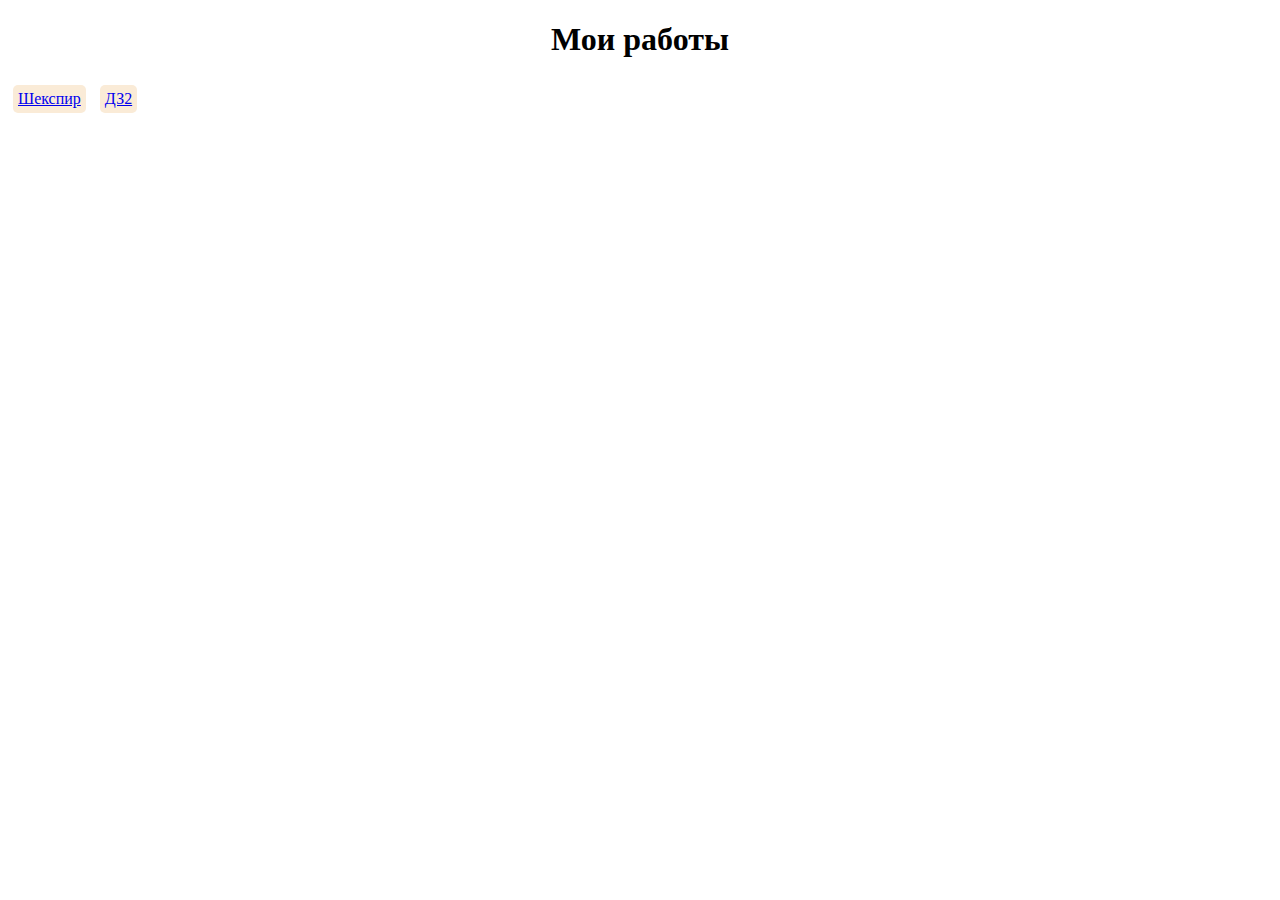
<file: index.html>
<!DOCTYPE html>
<html lang="en">
<head>
    <meta charset="UTF-8">
    <meta http-equiv="X-UA-Compatible" content="IE=edge">
    <meta name="viewport" content="width=device-width, initial-scale=1.0">
    <link rel="stylesheet" href="style.css">
    <title>Document</title>
    <style>
        h1{
            text-align: center;
        }
        a{
            display: inline-block;
            padding: 5px;
            background-color: antiquewhite;
            border-radius: 5px;
            margin: 5px;
        }
    </style>
</head>
<body>
    <h1> Мои работы</h1>
    <a href="/shekspir.html">Шекспир</a>
    <a href="/index.html">ДЗ2</a>
</body>
</html>
</file>
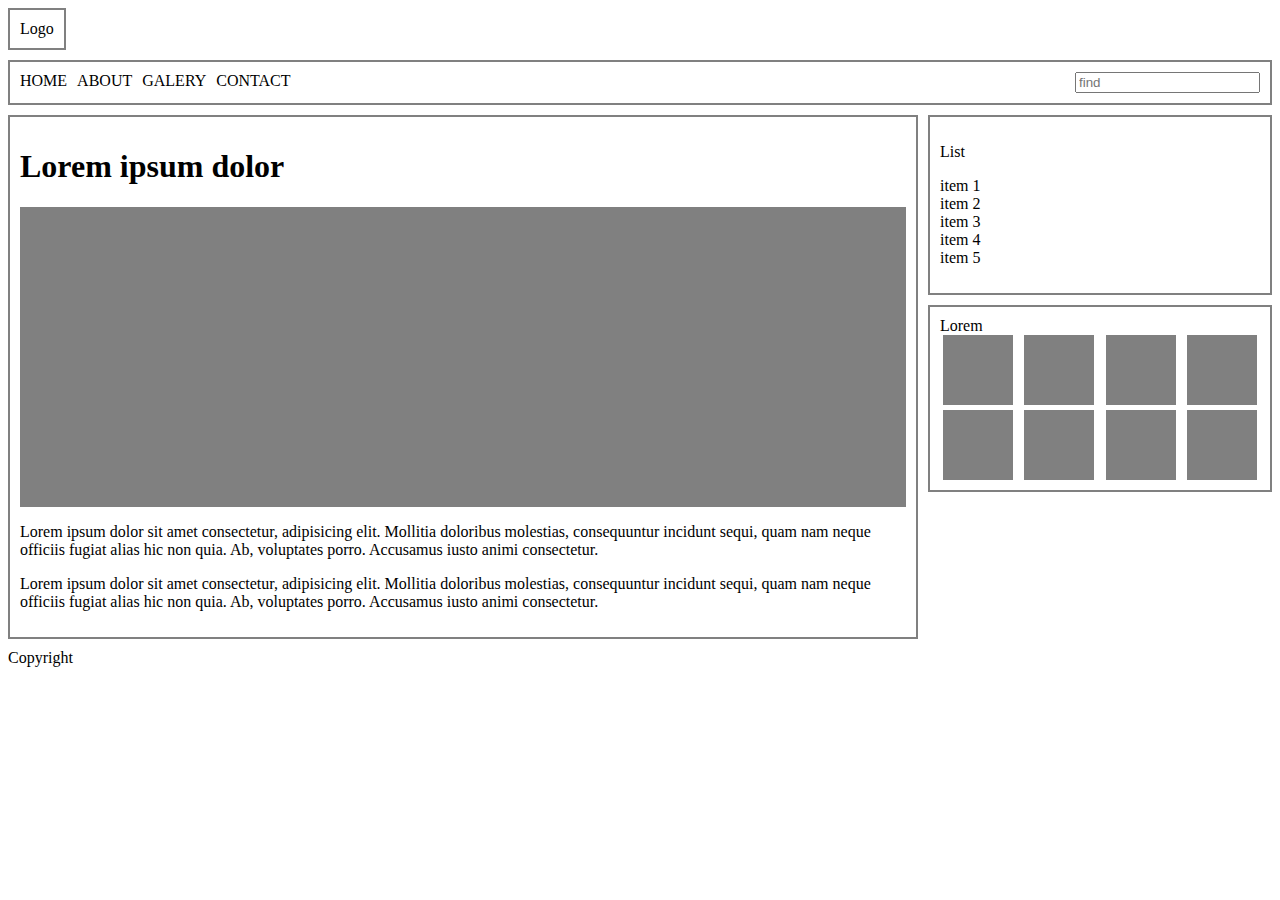
<file: adap.prac/index.html>
<!DOCTYPE html>
<html lang="en">
<head>
  <meta charset="UTF-8">
  <meta http-equiv="X-UA-Compatible" content="IE=edge">
  <meta name="viewport" content="width=device-width, initial-scale=1.0">
  <title>Document</title>
  <style>
    .container {
      max-width: 1280px;
      margin: 0 auto;    
    }
    .logo, nav, main, aside {
      border: 2px gray solid;
      padding: 10px;
    }
    .flex {
      display: flex;
    }
    aside .img {
      width: 70px;
      height: 70px;
    }
    aside>.flex {
      gap: 5px;
      flex-wrap: wrap;
      justify-content: space-around
    }
    .img {
      height: 300px;
      background-color: gray;
    }
    .jcsb {
      justify-content: space-between;
    }
    .aife {
      align-items: flex-end;
    }
    a {
      text-transform: uppercase;
      text-decoration: none;
      color: black;
    }
    nav {
      margin: 10px 0;
      gap: 10px;
    }
    nav input {
      margin-left: auto;
    }
    footer {
      margin-top: 10px;
    }
    aside {
      margin-bottom: 10px;
      margin-left: 10px;
      width: 320px;
    }
    ul {
      padding: 0;
      list-style: none;
    }
    .topfind{
        display: none;
    }

    @media screen and (max-width:1024px) {
            .topfind{
            display: inline;
        }
        .navfind{
                display: none;
            }
        aside{
                width: 160px;
            }
        img{
            height: 200px;
        }
    }
    @media screen and (max-width:768px){
        .list{
            display: none;
        }
        .content{
            flex-direction: column;
        }
        aside{
            width: 100%;
            margin: 10px 0;
            box-sizing: border-box;
        }

        .aife{
            align-items: flex-start;
        }

        .hide{
            display: none;
        }
        aside>.flex {
      flex-wrap: wrap;
    }
    }
  </style>
</head>
<body>
  <div class="container">
    <header>
      <div class="flex jcsb aife">
        <div class="logo">Logo</div>
        <input type="text" placeholder="find" class="topfind"/>
      </div>
      <nav class="flex">
        <a href="#">home</a>
        <a href="#">about</a>
        <a href="#">galery</a>
        <a href="#">contact</a>
        <input type="text" placeholder="find" class="navfind"/>
      </nav>
    </header>
    <div class="flex content">
      <main>
        <h1>Lorem ipsum dolor</h1>
        <div class="img"></div>
        <p>Lorem ipsum dolor sit amet consectetur, adipisicing elit. Mollitia doloribus molestias, consequuntur incidunt sequi, quam nam neque officiis fugiat alias hic non quia. Ab, voluptates porro. Accusamus iusto animi consectetur.</p>
        <p>Lorem ipsum dolor sit amet consectetur, adipisicing elit. Mollitia doloribus molestias, consequuntur incidunt sequi, quam nam neque officiis fugiat alias hic non quia. Ab, voluptates porro. Accusamus iusto animi consectetur.</p>
      </main>
      <div>
        <aside class="list">
          <p>List</p>
          <ul>
            <li>item 1</li>
            <li>item 2</li>
            <li>item 3</li>
            <li>item 4</li>
            <li>item 5</li>
          </ul>
        </aside>
        <aside>
          Lorem
          <div class="flex">
            <div class="img"></div>
            <div class="img"></div>
            <div class="img"></div>
            <div class="img hide"></div>
            <div class="img"></div>
            <div class="img"></div>
            <div class="img"></div>
            <div class="img hide"></div>
          </div>
        </aside>
      </div>
    </div>
    <footer>Copyright</footer>
  </div>
</body>
</html>
</file>
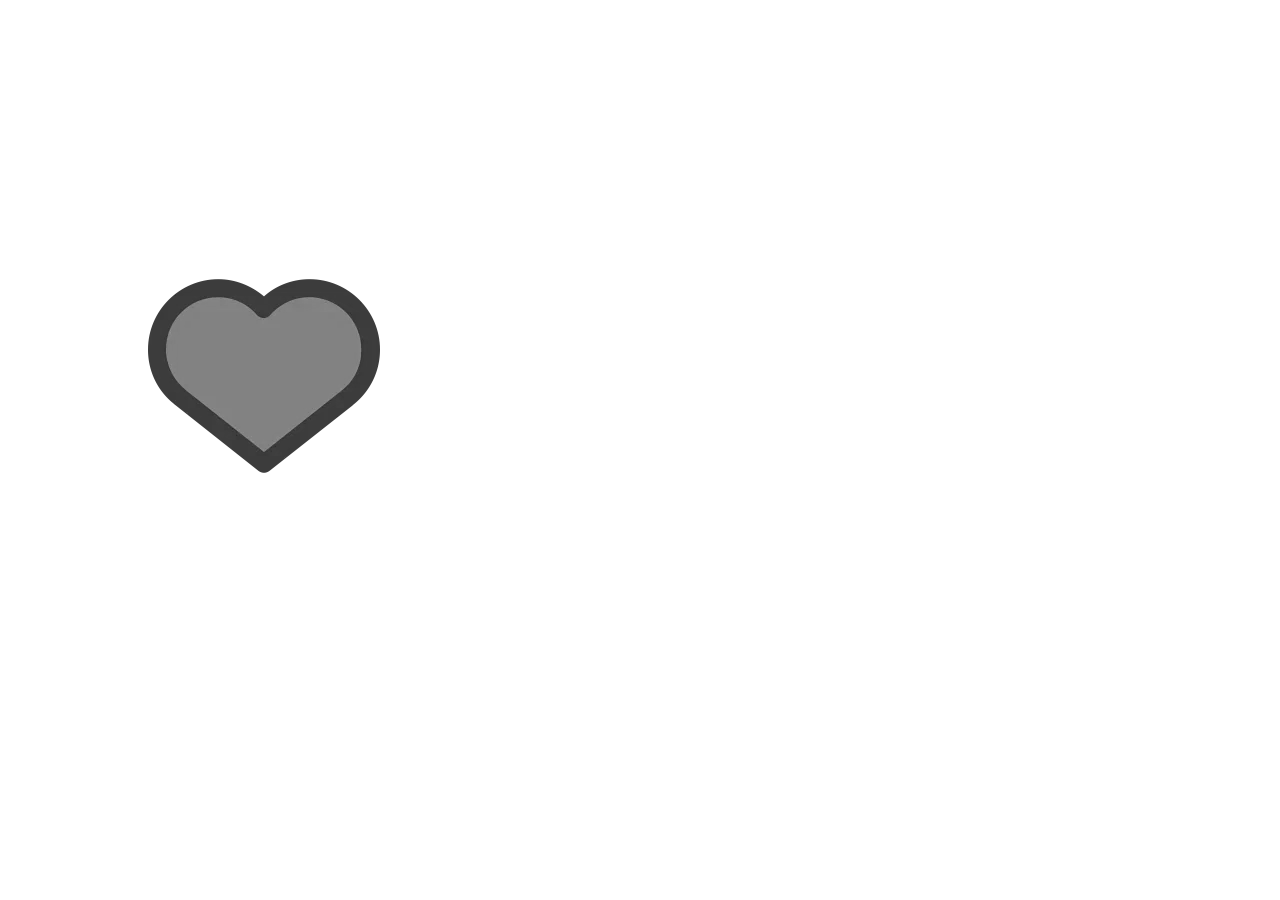
<file: ani/index.html>
<!DOCTYPE html>
<html lang="en">
<head>
    <meta charset="UTF-8">
    <meta http-equiv="X-UA-Compatible" content="IE=edge">
    <meta name="viewport" content="width=device-width, initial-scale=1.0">
    <title>Document</title>
    <style>
        .img{
            margin: 120px auto;
        }
        .ser{
            filter: grayscale(1);
            transition: 1s;
        }

        .ser:hover{
            filter: grayscale(0);
            transform: scale(1.05) ;

        }
        
    </style>
</head>
<body>
    <div class="img">
        <img class="ser" src="favorites.png" alt="">
    </div>
</body>
</html>
</file>
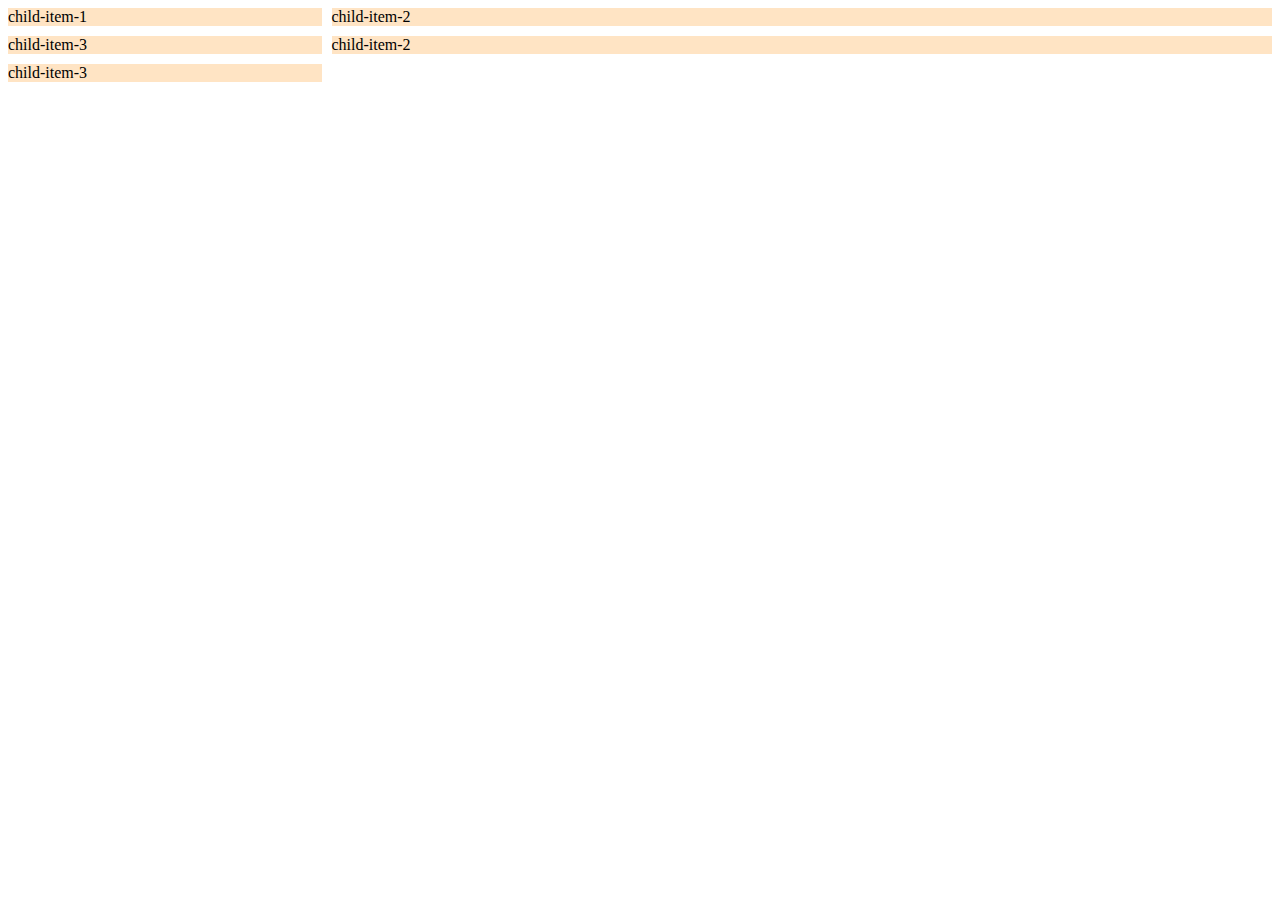
<file: grid/index.html>
<!DOCTYPE html>
<html lang="en">
<head>
    <meta charset="UTF-8">
    <meta name="viewport" content="width=device-width, initial-scale=1.0">
    <title>Document</title>
    <style>
        .grid-container{
            display: grid;
            gap: 10px;
            grid-template-columns: 1fr 3fr;
         
        }
        .grid-container div{
            background-color: bisque;
        }
    </style>
</head>
<body>
    <div class="grid-container">
        <div class="item-1">child-item-1</div>
        <div class="item-2">child-item-2</div>
        <div class="item-3">child-item-3</div>
        <div class="item-2">child-item-2</div>
        <div class="item-3">child-item-3</div>
       </div>
</body>
</html>
</file>
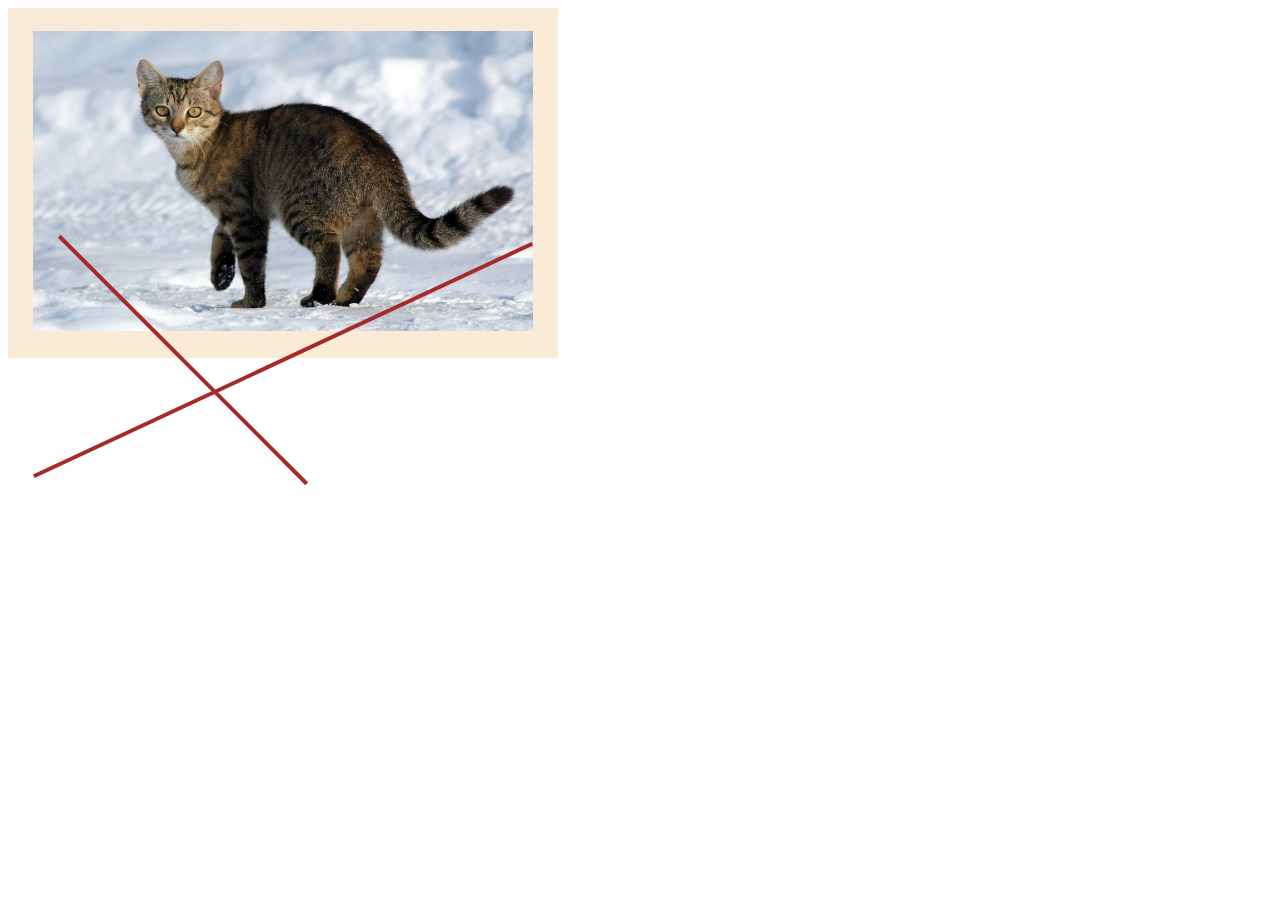
<file: pozin/index.html>
<!DOCTYPE html>
<html lang="en">
<head>
    <meta charset="UTF-8">
    <meta http-equiv="X-UA-Compatible" content="IE=edge">
    <meta name="viewport" content="width=device-width, initial-scale=1.0">
    <title>Document</title>
    <style>
        body{
            
         }
        .con{
            position: absolute;
            
            
        }
        .one{
            background-color: antiquewhite;
            width: 550px;
           height: 350px;
           display: flex;
           justify-content: center;
           align-items: center;
        }
        .two{
           width: 500px;
           height: 300px; 
        }
        .a1{
            background-color: brown;
            height: 4px;
            width: 350px;
            z-index: 1;
            position: absolute;
            transform: rotate(45deg);
        }

        .a2{
            background-color: brown;
            height: 4px;
            position: absolute;
            z-index: 1;
            transform: rotate(-25deg);
            height: 4px;
            width: 550px;

        }
    </style>
</head>
<body>
    <div class="con">
        <div class="one">
            <div >
                <img class="two" src="cat1.jpg" alt="cat">
            </div>
        </div>
        <div class="a1">

        </div>
    
        <div class="a2">
    
        </div>
    </div>

  
</body>
</html>
</file>
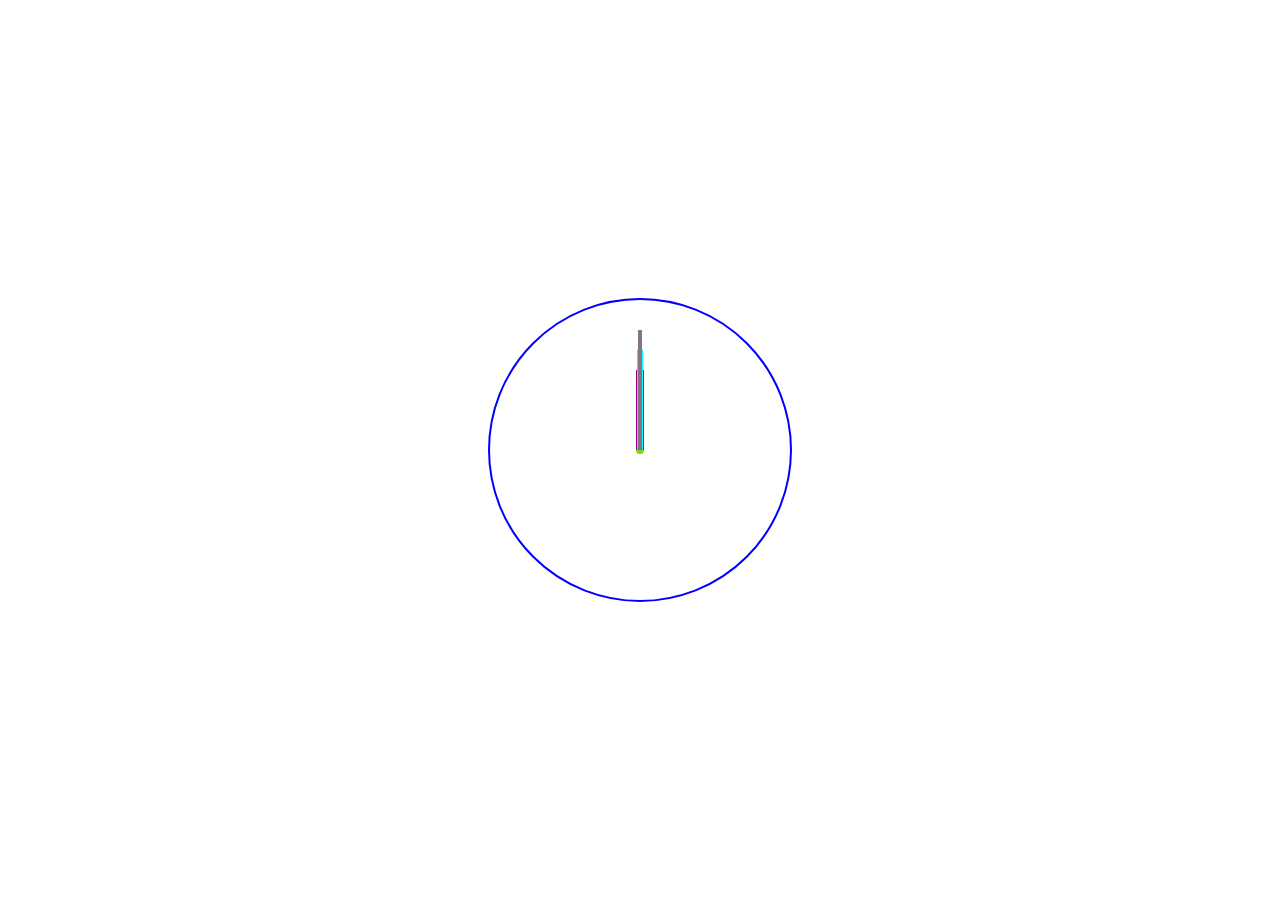
<file: time/index.html>
<!DOCTYPE html>
<html lang="en">
<head>
    <meta charset="UTF-8">
    <meta http-equiv="X-UA-Compatible" content="IE=edge">
    <meta name="viewport" content="width=device-width, initial-scale=1.0">
    <title>Document</title>
    <style>
        .main{
            position: absolute;
            top: 50%;
            left: 50%;
            width: 300px;
            height: 300px;
            border-radius: 50%;
            border: 2px blue solid;
            transform: translate(-50%, -50%);
        }
        .main div{
            position: absolute;
            top: 50%;
            left: 50%;
            
        }
        .dot{
            border-radius: 50%;
            width: 8px;
            height: 8px;
            background-color: rgb(109, 223, 16);
            transform: translate(-50%,-50%);
        }
        .hh{
            width: 8px;
            height: 80px;
            background-color: #908;
            transform-origin: 50% 0;
            transform: translate(-50%) rotate(180deg);
            animation: clock 43200s linear;
        }
        .mm{
            width: 6px;
            height: 100px;
            background-color: aqua;
            transform-origin: 50% 0;
            transform: translate(-50%) rotate(180deg);
            animation: clock 3600s linear;
        }
        .ss{
            width: 4px;
            height: 120px;
            background-color: #847384;
            transform-origin: 50% 0;
            transform: translate(-50%) rotate(180deg);
            animation: clock 6s steps(60) infinite;
        }
        @keyframes clock {
            0%{
                transform: translate(-50%) rotate(180deg);
            }
            100%{
                transform: translate(-50%) rotate(540deg);
            }
        }
    </style>
</head>
<body>
    <div class="main">
        <div class="dot"></div>
        <div class="hh"></div>
        <div class="mm"></div>
        <div class="ss"></div>
    </div>
</body>
</html>
</file>
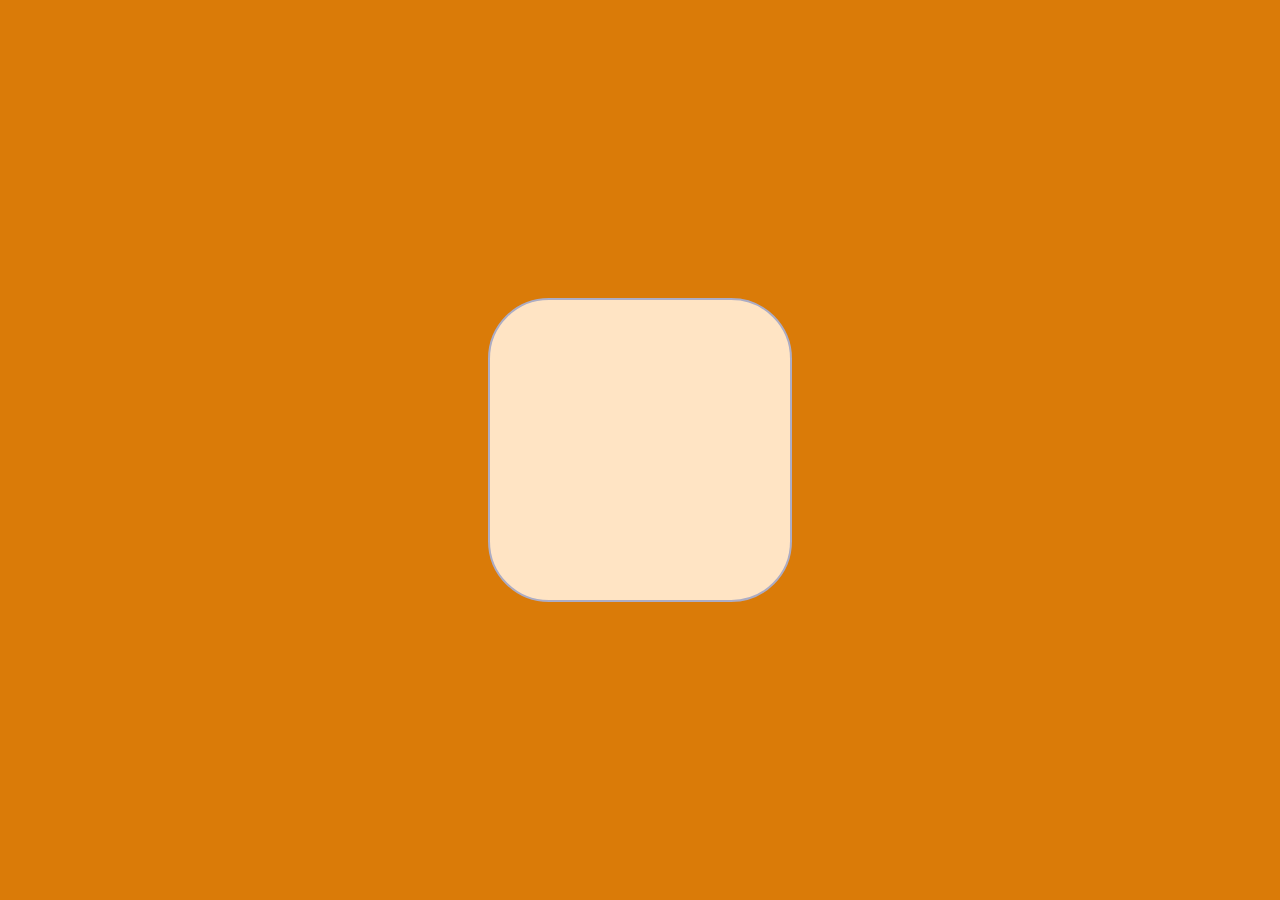
<file: transsishn/index.html>
<!DOCTYPE html>
<html lang="en">
<head>
    <meta charset="UTF-8">
    <meta http-equiv="X-UA-Compatible" content="IE=edge">
    <meta name="viewport" content="width=device-width, initial-scale=1.0">
    <title>Document</title>
    <style>
        body{
            background-color: rgb(218, 123, 8);
        }
        .main{
            position: absolute;
            top: 50%;
            left: 50%;
            width: 300px;
            height: 300px;
            border-radius: 20%;
            background-color: bisque;
            border: 2px rgb(172, 172, 196) solid;
            transform: translate(-50%, -50%);
        }
    </style>
</head>
<body>
    <div class="main"></div>
</body>
</html>
</file>
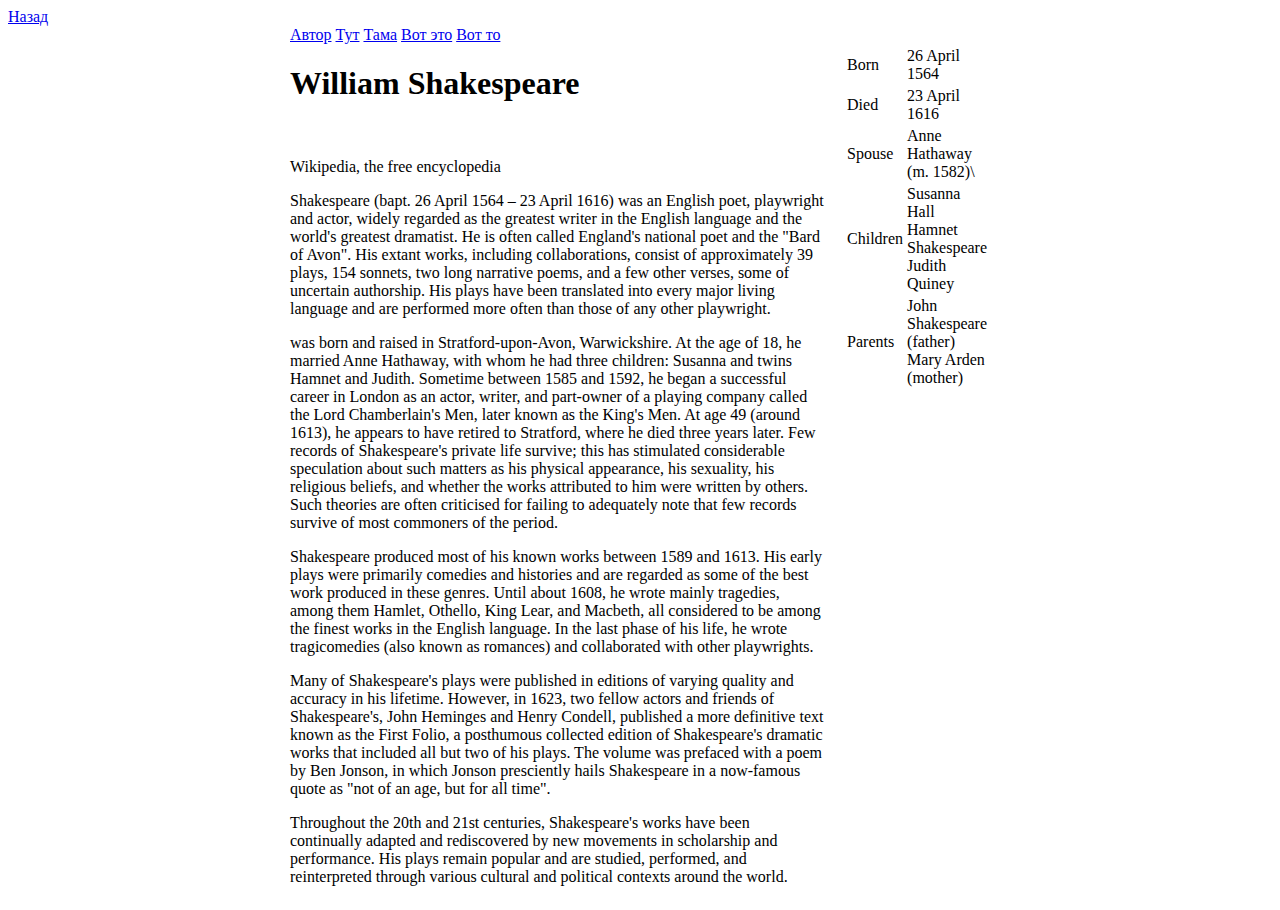
<file: shekspir.html>
<!DOCTYPE html>
<html lang="en">

<head>
    <meta charset="UTF-8">
    <meta http-equiv="X-UA-Compatible" content="IE=edge">
    <meta name="viewport" content="width=device-width, initial-scale=1.0">
    <link rel="stylesheet" href="style.css">
    <title>Document</title>
</head>

<body>
    <a href="/">Назад</a>
    <div class="bg">
        <nav class="conteiner">
            <a href="#">Автор</a>
            <a href="#">Тут</a>
            <a href="#">Тама</a>
            <a href="#">Вот это</a>
            <a href="#">Вот то</a>
        </nav>
    </div>

    <div class="conteiner">
        <div class="flex">
            <div>
                <h1>William Shakespeare</h1>
                <br>
                <p>Wikipedia, the free encyclopedia</p>

                <p>Shakespeare (bapt. 26 April 1564 – 23 April 1616) was an English poet, playwright and actor, widely
                    regarded as
                    the greatest writer in the English language and the world's greatest dramatist. He is often called
                    England's national
                    poet and the "Bard of Avon". His extant works, including collaborations, consist of approximately 39
                    plays, 154 sonnets,
                    two long narrative poems, and a few other verses, some of uncertain authorship. His plays have been
                    translated into
                    every major living language and are performed more often than those of any other playwright.</p>

                <p>was born and raised in Stratford-upon-Avon, Warwickshire. At the age of 18, he married Anne Hathaway,
                    with
                    whom he had three children: Susanna and twins Hamnet and Judith. Sometime between 1585 and 1592, he
                    began a successful
                    career in London as an actor, writer, and part-owner of a playing company called the Lord
                    Chamberlain's Men, later known
                    as the King's Men. At age 49 (around 1613), he appears to have retired to Stratford, where he died
                    three years later.
                    Few records of Shakespeare's private life survive; this has stimulated considerable speculation
                    about such matters as
                    his physical appearance, his sexuality, his religious beliefs, and whether the works attributed to
                    him were written by
                    others. Such theories are often criticised for failing to adequately note that few records survive
                    of most commoners of
                    the period.</p>

                <p>Shakespeare produced most of his known works between 1589 and 1613. His early plays were primarily
                    comedies and
                    histories and are regarded as some of the best work produced in these genres. Until about 1608, he
                    wrote mainly
                    tragedies, among them Hamlet, Othello, King Lear, and Macbeth, all considered to be among the finest
                    works in the
                    English language. In the last phase of his life, he wrote tragicomedies (also known as romances) and
                    collaborated with
                    other playwrights.</p>

                <p>Many of Shakespeare's plays were published in editions of varying quality and accuracy in his
                    lifetime. However, in
                    1623, two fellow actors and friends of Shakespeare's, John Heminges and Henry Condell, published a
                    more definitive text
                    known as the First Folio, a posthumous collected edition of Shakespeare's dramatic works that
                    included all but two of
                    his plays. The volume was prefaced with a poem by Ben Jonson, in which Jonson presciently hails
                    Shakespeare in a
                    now-famous quote as "not of an age, but for all time".
                </p>

                <p>Throughout the 20th and 21st centuries, Shakespeare's works have been continually adapted and
                    rediscovered by new
                    movements in scholarship and performance. His plays remain popular and are studied, performed, and
                    reinterpreted through
                    various cultural and political contexts around the world.</p>
            </div>
            <div>
                <table>
                    <tr>
                        <td>Born</td>
                        <td>26 April 1564</td>
                    </tr>
                    <tr>
                        <td>Died </td>
                        <td>23 April 1616</td>
                    </tr>

                    <tr>
                        <td>Spouse</td>
                        <td>Anne Hathaway (m. 1582)\</td>
                    </tr>

                    <tr>
                        <td>Children</td>
                        <td>Susanna Hall<br>Hamnet Shakespeare<br>Judith Quiney</td>

                    </tr>

                    <tr>
                        <td>Parents</td>
                        <td>John Shakespeare (father)<br>Mary Arden (mother)</td>
                    </tr>
                </table>
            </div>
        </div>
    </div>
</body>

</html>
</file>
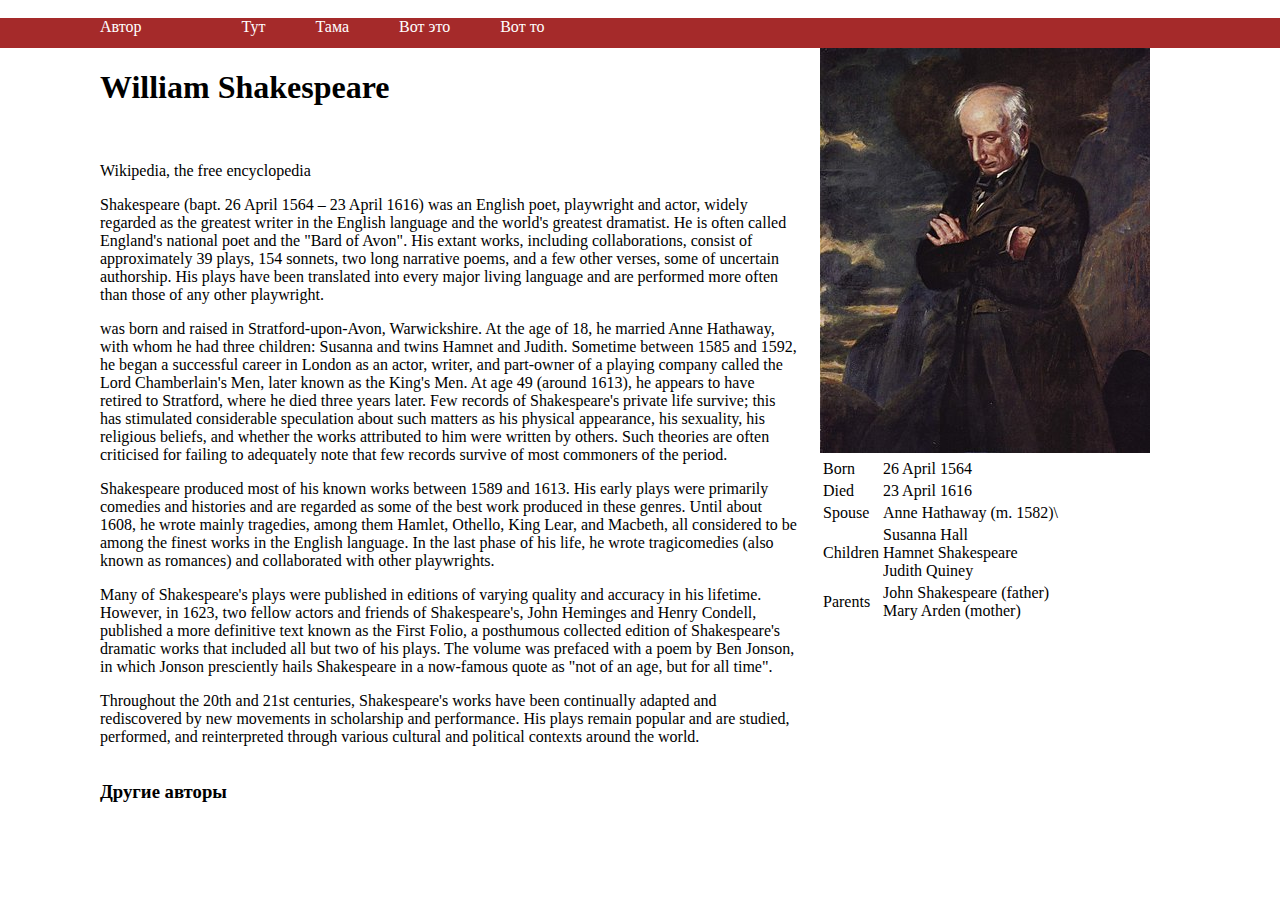
<file: shek/shekspir.html>
<!DOCTYPE html>
<html lang="en">

<head>
    <meta charset="UTF-8">
    <meta http-equiv="X-UA-Compatible" content="IE=edge">
    <meta name="viewport" content="width=device-width, initial-scale=1.0">
    <link rel="stylesheet" href="style.css">
    <title>Document</title>
</head>

<body>
    <a href="/">Назад</a>
    <div class="bg">
        <nav class="conteinera navb">
            <a class="a1" href="#">Автор</a>
            <a href="#">Тут</a>
            <a href="#">Тама</a>
            <a href="#">Вот это</a>
            <a href="#">Вот то</a>
        </nav>
    </div>

    <div class="conteiner">
        <div class="flex">
            <div class="txt">
                <h1>William Shakespeare</h1>
                <br>
                <p>Wikipedia, the free encyclopedia</p>

                <p>Shakespeare (bapt. 26 April 1564 – 23 April 1616) was an English poet, playwright and actor, widely
                    regarded as
                    the greatest writer in the English language and the world's greatest dramatist. He is often called
                    England's national
                    poet and the "Bard of Avon". His extant works, including collaborations, consist of approximately 39
                    plays, 154 sonnets,
                    two long narrative poems, and a few other verses, some of uncertain authorship. His plays have been
                    translated into
                    every major living language and are performed more often than those of any other playwright.</p>

                <p>was born and raised in Stratford-upon-Avon, Warwickshire. At the age of 18, he married Anne Hathaway,
                    with
                    whom he had three children: Susanna and twins Hamnet and Judith. Sometime between 1585 and 1592, he
                    began a successful
                    career in London as an actor, writer, and part-owner of a playing company called the Lord
                    Chamberlain's Men, later known
                    as the King's Men. At age 49 (around 1613), he appears to have retired to Stratford, where he died
                    three years later.
                    Few records of Shakespeare's private life survive; this has stimulated considerable speculation
                    about such matters as
                    his physical appearance, his sexuality, his religious beliefs, and whether the works attributed to
                    him were written by
                    others. Such theories are often criticised for failing to adequately note that few records survive
                    of most commoners of
                    the period.</p>

                <p>Shakespeare produced most of his known works between 1589 and 1613. His early plays were primarily
                    comedies and
                    histories and are regarded as some of the best work produced in these genres. Until about 1608, he
                    wrote mainly
                    tragedies, among them Hamlet, Othello, King Lear, and Macbeth, all considered to be among the finest
                    works in the
                    English language. In the last phase of his life, he wrote tragicomedies (also known as romances) and
                    collaborated with
                    other playwrights.</p>

                <p>Many of Shakespeare's plays were published in editions of varying quality and accuracy in his
                    lifetime. However, in
                    1623, two fellow actors and friends of Shakespeare's, John Heminges and Henry Condell, published a
                    more definitive text
                    known as the First Folio, a posthumous collected edition of Shakespeare's dramatic works that
                    included all but two of
                    his plays. The volume was prefaced with a poem by Ben Jonson, in which Jonson presciently hails
                    Shakespeare in a
                    now-famous quote as "not of an age, but for all time".
                </p>

                <p>Throughout the 20th and 21st centuries, Shakespeare's works have been continually adapted and
                    rediscovered by new
                    movements in scholarship and performance. His plays remain popular and are studied, performed, and
                    reinterpreted through
                    various cultural and political contexts around the world.</p>
            </div>

            <div> <div>
                <img src="WilliamWordsworth.jpg" alt="картинка">
            </div>
            <div>
                <table>
                    <tr>
                        <td>Born</td>
                        <td>26 April 1564</td>
                    </tr>
                    <tr>
                        <td>Died </td>
                        <td>23 April 1616</td>
                    </tr>

                    <tr>
                        <td>Spouse</td>
                        <td>Anne Hathaway (m. 1582)\</td>
                    </tr>

                    <tr>
                        <td>Children</td>
                        <td>Susanna Hall<br>Hamnet Shakespeare<br>Judith Quiney</td>

                    </tr>

                    <tr>
                        <td>Parents</td>
                        <td>John Shakespeare (father)<br>Mary Arden (mother)</td>
                    </tr>
                </table>
            </div></div>
           
        </div>
        <h3>Другие авторы</h3>
        <div class="drav">
            <img>
            <img>
            <img>
            <img>
            <img>
            <img>
        </div>
    </div>

  
</body>

</html>
</file>
<file: style.css>
.conteiner{
    max-width: 700px;
    margin: 0 auto;   
}

.flex{
    display: flex;
    gap: 20px;
}
</file>
<file: shek/style.css>
.conteiner{
    padding: 0 100px 0 100px;
    margin: 0 auto;   
}

.flex{
    display: flex;
    gap: 20px;
}
.bg{
    background-color: brown;
    padding: 0 100px 0 100px;
    height: 30px;
}
.navb{
    display: flex;
    justify-content: flex-start;
    gap: 50px;
}

a{
   text-decoration: none;
   color: white;
}
.conteinera{
    margin: 0 auto; 
}
body{
    margin: 0 auto;
    padding: 0 auto;
}

.a1{
    margin-right: 50px;
}

.txt{
        max-width: 700px;
    }

.drav{
 
}
</file>
